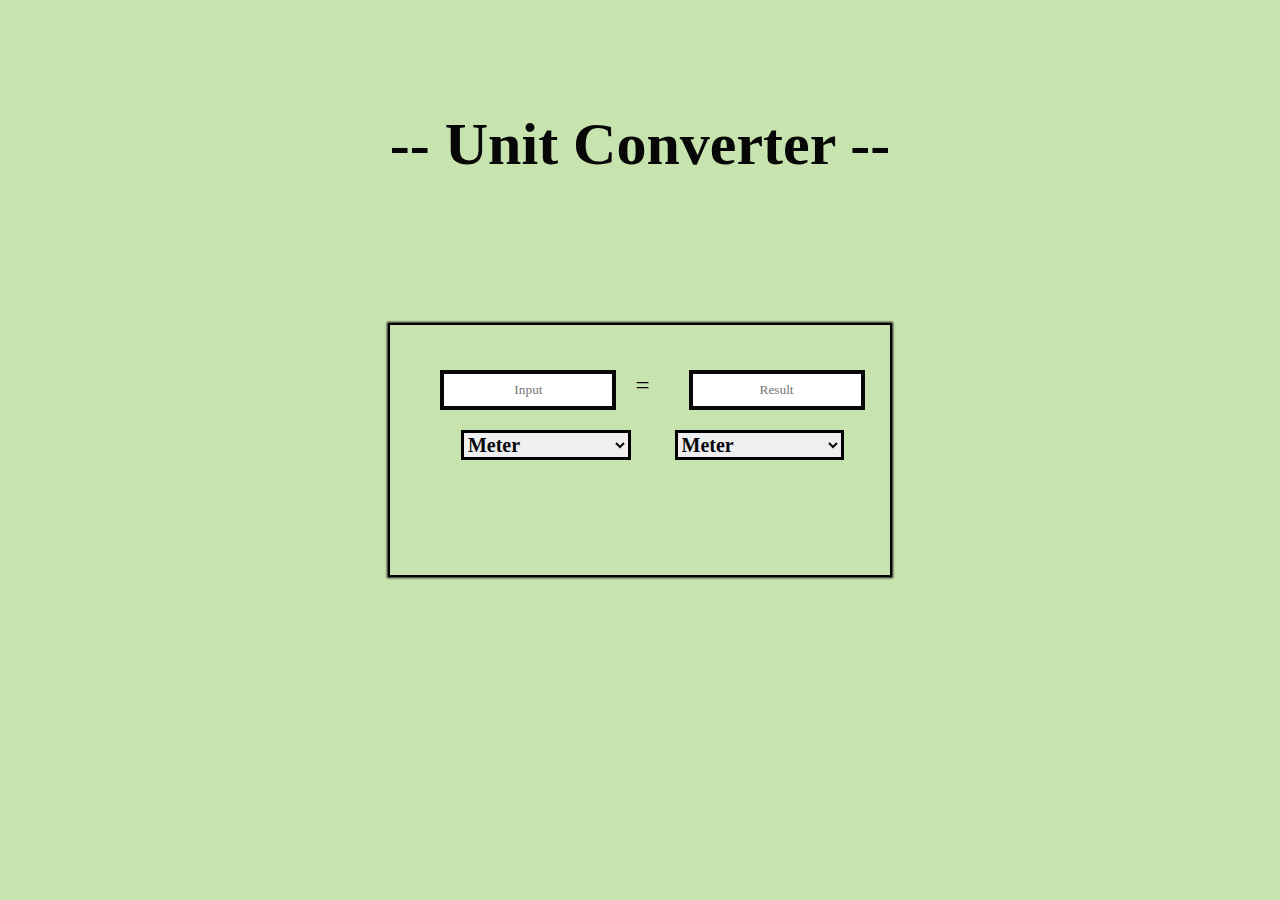
<file: index.html>
<!DOCTYPE html>
<html lang="en">
<head>
    <meta charset="UTF-8">
    <meta http-equiv="X-UA-Compatible" content="IE=edge">
    <meta name="viewport" content="width=device-width, initial-scale=1.0">
    <title>Unit Converter   </title>
    <link rel="stylesheet" href="style.css">
</head>
<body>
<h1>--  Unit Converter  --</h1>    
    <div class="converter-body">
        <input type="text" placeholder="Input" id="input">
        <span>=</span>
        <input type="text" placeholder="Result" id="result">
        <select  id="inputType">
            <option value="meter">Meter</option>
            <option value="kilometer">Kilometer</option>
            <option value="Centimeter">Centimeter</option>
            <option value="Kilogram">Kilogram</option>
            <option value="Grams">Grams</option>
            <option value="Celsius">Celsius</option>
            <option value="Fahrenheit">Fahrenheit</option>
        </select>
        
        <select  id="resultType">
            <option value="meter">Meter</option>
            <option value="kilometer">Kilometer</option>
            <option value="Centimeter">Centimeter</option>
            <option value="Kilogram">Kilogram</option>
            <option value="Grams">Grams</option>
            <option value="Celsius">Celsius</option>
            <option value="Fahrenheit">Fahrenheit</option>
        </select>
    
    <script src="script.js"></script>
    
    </div>
</body>
</html>
</file>
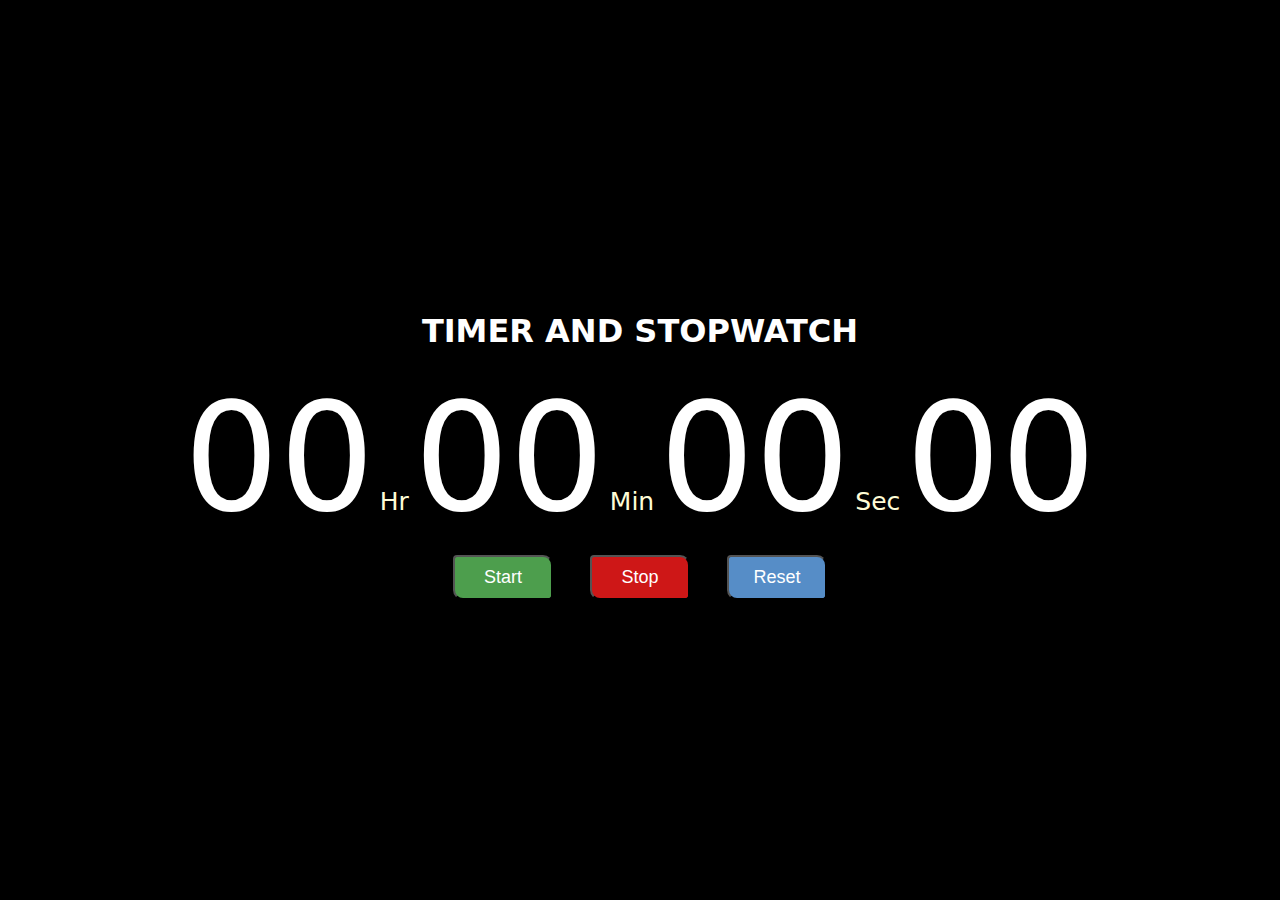
<file: TASK2/index.html>
<!DOCTYPE html>
<html lang="en">

<head>
    <meta charset="UTF-8">
    <meta http-equiv="X-UA-Compatible" content="IE=edge">
    <meta name="viewport" content="width=device-width, initial-scale=1.0">
    <title>Stopwatch</title>

    
    <link rel="stylesheet" href="style.css">

</head>

<body>

    <div class="container">
        <h1>TIMER AND STOPWATCH</h1>
        <div>
            <span id="hour" class="time">00</span>
            <span class="text">Hr</span>
            <span id="minute" class="time">00</span>
            <span class="text">Min</span>
            <span id="second" class="time">00</span>
            <span class="text">Sec</span>
            <span id="msecond" class="time">00</span>
        </div>

        <div class="buttons">
            <button class="btn" id="start">Start</button>
            <button class="btn" id="stop">Stop</button>
            <button class="btn" id="reset">Reset</button>
        </div>
    </div>

    <script src="script.js"></script>

</body>

</html>
</file>
<file: style.css>
* {
    font-family: Georgia, "Times New Roman", Times, serif;
  }
  
  body {
    background-color: #c8e4ae;
    background-repeat: no-repeat;
    background-size: cover;
    margin: 0px;
    padding: 0px;
  }
  
  h1 {
    font-size: 60px;
    color: rgb(7, 7, 7);
    font-weight: bold;
    text-align: center;
    padding: 70px;
  }
  
  .converter-body {
    text-align: center;
    width: 500px;
    height: 250px;
    position: absolute;
    border: 2px solid black;
    top: 50%;
    left: 50%;
    transform: translate(-50%, -50%);
    box-shadow: 0px 0px 2px 1px #171717;
  }
  
  input {
    margin-top: 45px;
    height: 30px;
    text-align: center;
    border: 4px solid rgb(7, 7, 7);
  }
  
  #input {
    margin-left: 25px;
  }
  
  #result {
    margin-left: 25px;
  }
  
  #inputType,
  #resultType {
    font-weight: bold;
    font-size: 20px;
    width: 169.6px;
    height: 30px;
    margin-left: 25px;
    margin-top: 20px;
    color: rgb(7, 7, 13);
    border: 3px solid black;
  }
  
  #resultType {
    border: 3px solid black;
    margin-left: 40px;
  }
  
  span {
    font-size: 25px;
    margin-left: 3px;
    margin: 10px;
    margin-left: 15px;
  }
</file>
<file: TASK2/style.css>
body{
    padding: 0;
    margin: 0;
    font-family: system-ui, -apple-system, BlinkMacSystemFont, 'Segoe UI', Roboto, Oxygen, Ubuntu, Cantarell, 'Open Sans', 'Helvetica Neue', sans-serif
}

@keyframes example {
    from {color:white}
    to {color: red;}
  }
h1{
    color:white;
   
}
h1:hover
{
    animation-name: example;
    animation-duration: 5s;
    transform: scale(2);
  
}

.container {
    display: flex;
    justify-content: center;
    align-items: center;
    height: 100vh;
    width: 100%;
    background: #000000;
    flex-direction: column;
}

.time {
    font-size: 150px;
    color: #ffffff;
}

.text {
    font-size: 25px;
    color: #fffcd6;
}

.button {
   margin-top: 50px;
}

.btn {
    padding: 10px 20px;
    font-size: 18px;
    margin: 10px 16px;
    color: white;
    border-top-right-radius: 10px;
    border-bottom-right-radius: 4px;
    border-bottom-left-radius: 10px;
    border-top-left-radius: 4px;
    cursor: pointer;
    width: 100px;
    font-weight: 500;
    transition: 0.5s;
}

#start {
    background-color: rgb(77, 158, 77);
}

#start:hover {
    background-color: green;
}

#stop {
    background-color: rgb(206, 23, 23);

}

#stop:hover {
    background-color: red;
}

#reset {
    background-color: rgb(86, 141, 199);
}

#reset:hover {
    background-color:blue;
}

/* Media Queiries */
@media screen and (max-width : 700px) {
    .time {
        font-size: 60px;
        color: #ffffff;
    }

    .text {
        font-size: 20px;
        color: #fffcd6;
    }

    .buttons {
        width: 90%;
        text-align: center;
        margin-top: 40px;
    }

    .btn {
        font-size: 18px;
        margin: 7px 10px;
        width: 75%;
    }

    .time-container {
        margin-top: -50px;
    }
}
</file>
